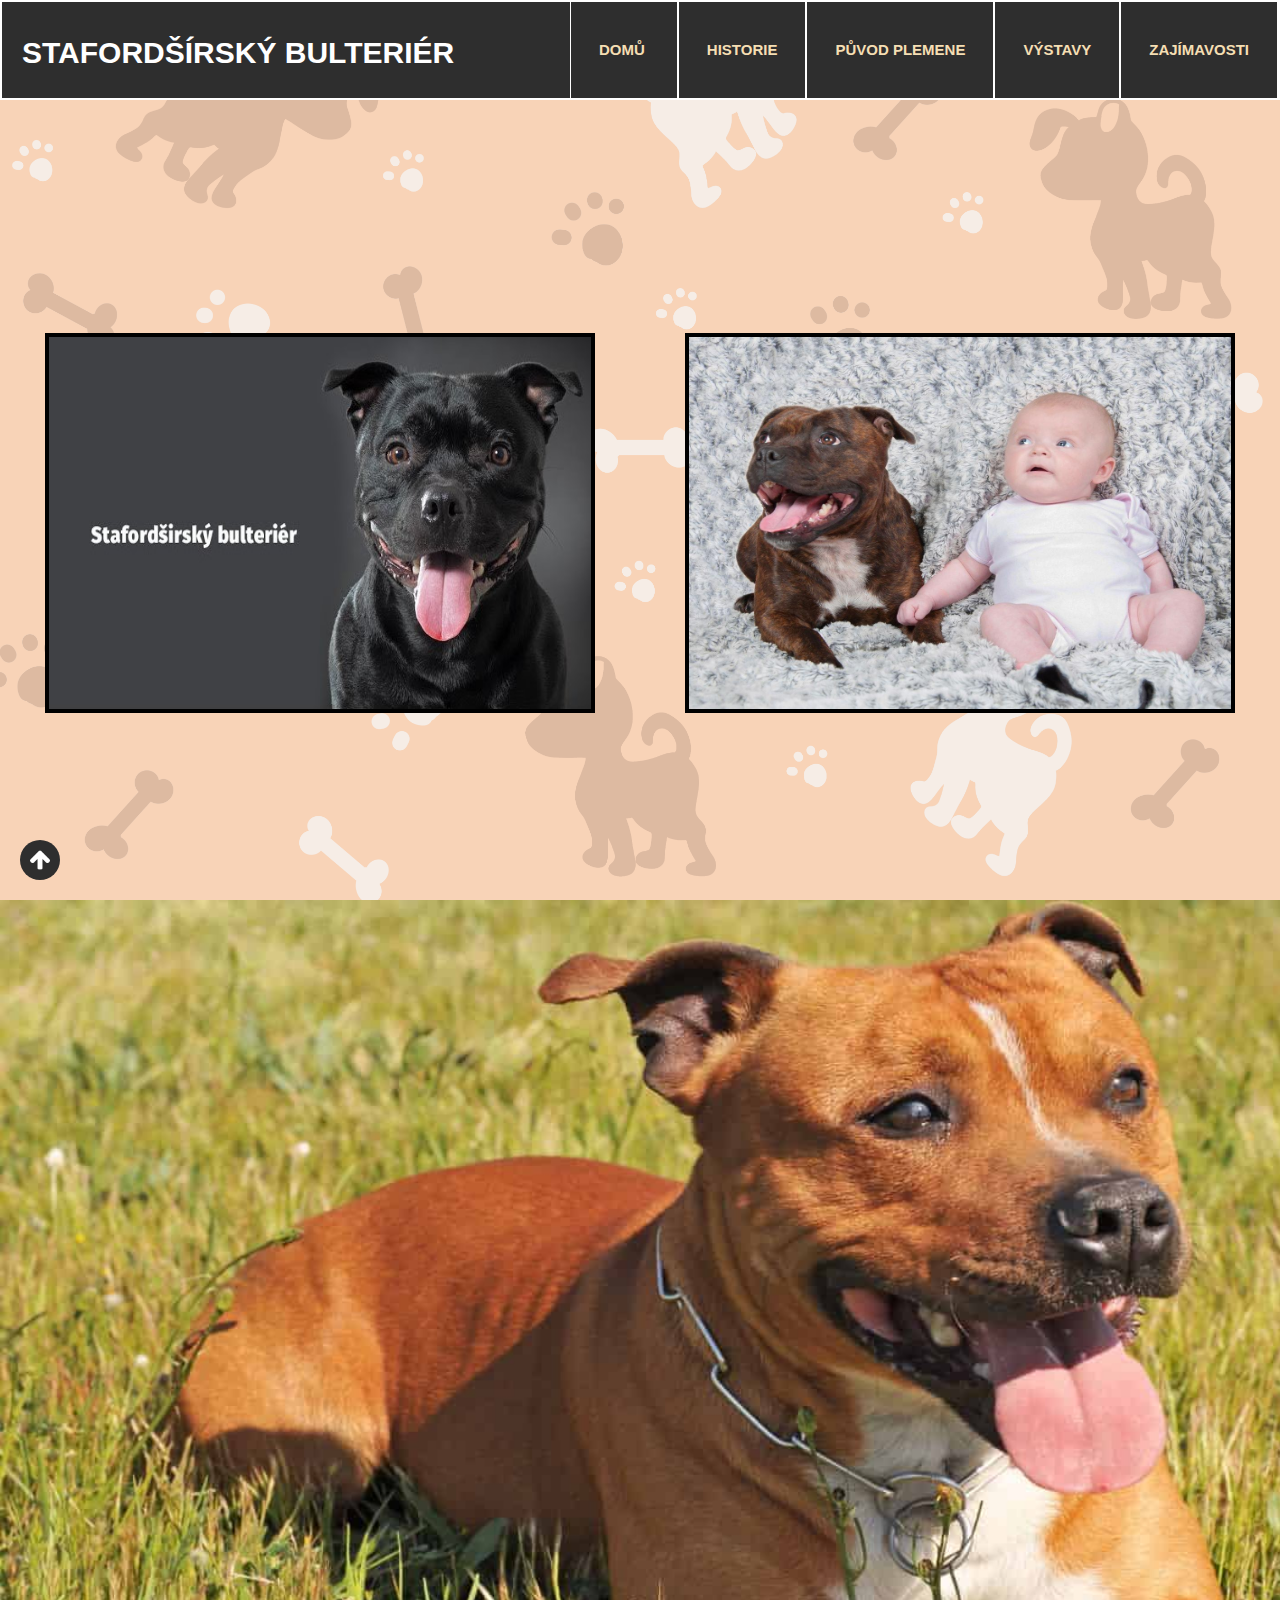
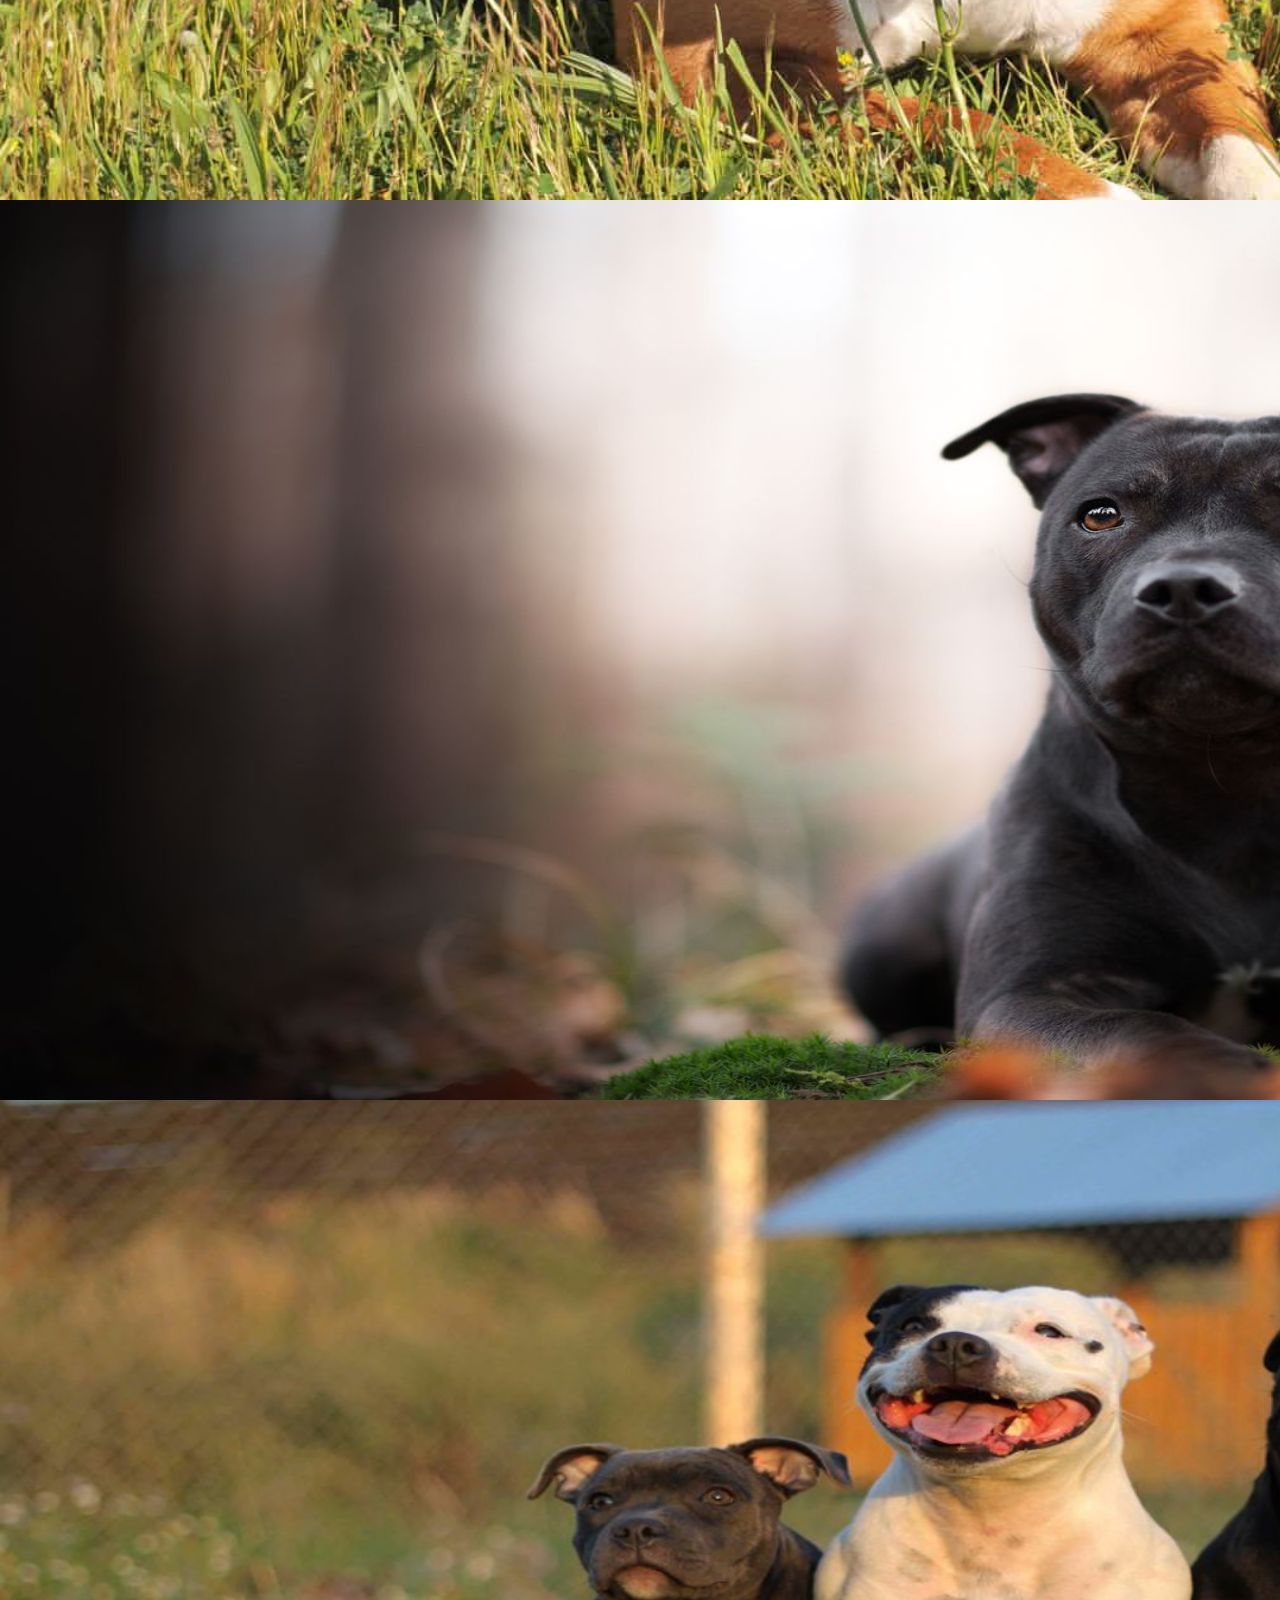
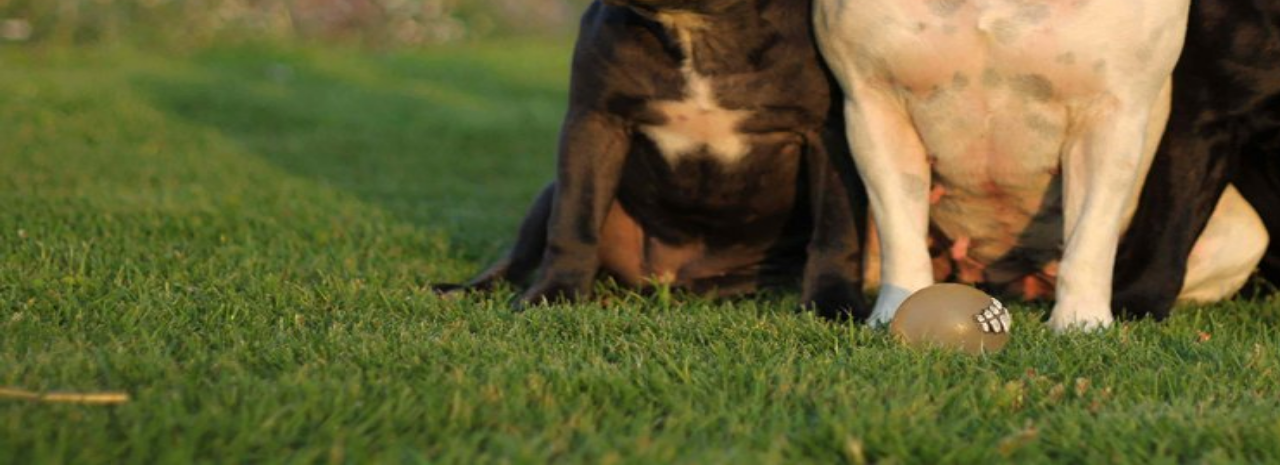
<file: index.html>
<html>
  <head>
    <title>STAFORDŠÍRSKÝ BULTERIÉR</title>
    <meta charset="UTF-8" />
    <meta name="viewport" content="width=device-width, initial-scale=1.0" />
    <link
      rel="stylesheet"
      href="https://cdnjs.cloudflare.com/ajax/libs/font-awesome/6.2.1/css/all.min.css"
      integrity="sha512-MV7K8+y+gLIBoVD59lQIYicR65iaqukzvf/nwasF0nqhPay5w/9lJmVM2hMDcnK1OnMGCdVK+iQrJ7lzPJQd1w=="
      crossorigin="anonymous"
      referrerpolicy="no-referrer">
    <link href="https://fonts.cdnfonts.com/css/built-titling" rel="stylesheet">
    <link href="style.css" rel="stylesheet" type="text/css" />
    <link href="https://fonts.googleapis.com/css2?family=Anton&family=Bebas+Neue&family=Hanalei+Fill&display=swap" rel="stylesheet">
    <link href="https://fonts.cdnfonts.com/css/gobold" rel="stylesheet"> 
  </head>
<body>
 <div class="banner">
  <div class="navbar">
    <a href="https://cs.wikipedia.org/wiki/Staford%C5%A1irsk%C3%BD_bulteri%C3%A9r" target="_blank"><h1 class="logo">STAFORDŠÍRSKÝ BULTERIÉR</h1></a>
     <ul>
      <li><a href="index.html">DOMŮ<i class="fa-solid fa-caret-down"></i></a>
        <div class="dropdown-menu">
          <ul>
          <li><a href="#page2">FOTO #1</a></li>
          <li><a href="#page3">FOTO #2</a></li>
          <li><a href="#page4">FOTO #3</a></li>
        </ul> 
        </div>
      </li>
      <li><a href="historie.html">HISTORIE</a></li>
      <li><a href="puvod.html">PŮVOD PLEMENE</a></li>
      <li><a href="vystavy.html">VÝSTAVY</a></li>
      <li><a href="zajimavosti.html">ZAJÍMAVOSTI<br></a></li>
     </ul>
    </div>
  </div>
  <a class="gotopbtn" href="#"><img class="resize7" src="img/upicon.png"></a>

  <div class="content">
    <div class="content1">
     <a href="https://www.youtube.com/watch?v=xibaQMFnZB0" target="_blank">
      <img style="border: 4px solid black" height="380px" width="550px" src="img/foto1.jpg">
    </a>
    </div>
    <div class="content2">
     <img style="border: 4px solid black" height="380px" width="550px" src="img/foto2.jpg">
    </div>
  </div>
 </div>
 <div class="img1" id="page2">
  <img width="1900px" height="965px" src="img/bg1.jpg">
</div>
<div class="img2" id="page3">
  <img width="1900px" height="965px" src="img/bg2.jpg">
</div>
<div class="img3" id="page4">
  <img width="1900px" height="965px" src="img/bg3.jpg">
</div>
</body>
</html>
</file>
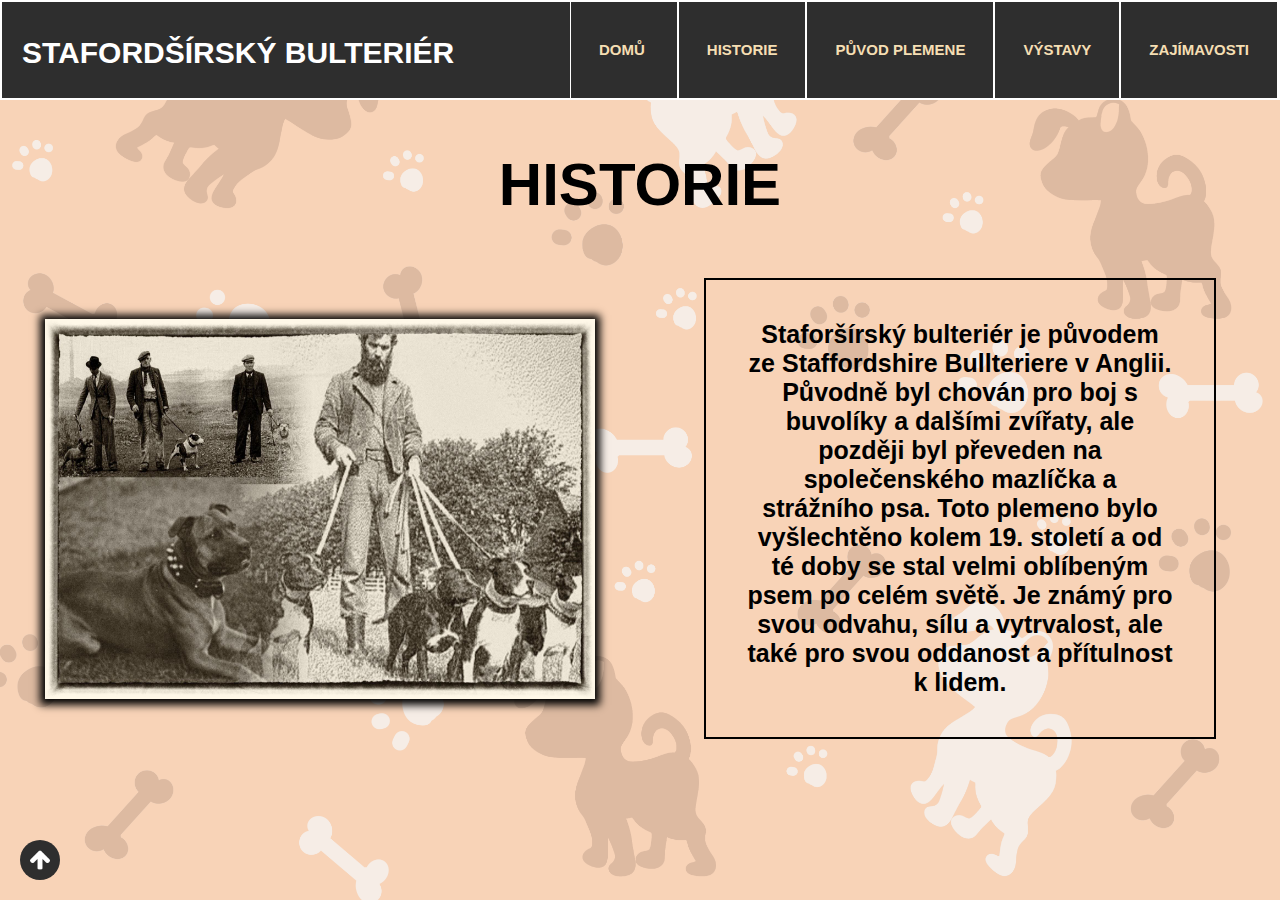
<file: historie.html>
<html>
  <head>
    <title>STAFORDŠÍRSKÝ BULTERIÉR</title>
    <meta charset="UTF-8" />
    <meta name="viewport" content="width=device-width, initial-scale=1.0" />
    <link
      rel="stylesheet"
      href="https://cdnjs.cloudflare.com/ajax/libs/font-awesome/6.2.1/css/all.min.css"
      integrity="sha512-MV7K8+y+gLIBoVD59lQIYicR65iaqukzvf/nwasF0nqhPay5w/9lJmVM2hMDcnK1OnMGCdVK+iQrJ7lzPJQd1w=="
      crossorigin="anonymous"
      referrerpolicy="no-referrer">
    <link href="https://fonts.cdnfonts.com/css/built-titling" rel="stylesheet">
    <link href="style.css" rel="stylesheet" type="text/css" />
    <link href="https://fonts.googleapis.com/css2?family=Anton&family=Bebas+Neue&family=Hanalei+Fill&display=swap" rel="stylesheet">
    <link href="https://fonts.cdnfonts.com/css/gobold" rel="stylesheet"> 
  </head>
<body>
 <div class="banner">
  <div class="navbar">
    <a href="https://cs.wikipedia.org/wiki/Staford%C5%A1irsk%C3%BD_bulteri%C3%A9r" target="_blank"><h1 class="logo">STAFORDŠÍRSKÝ BULTERIÉR</h1></a>
     <ul>
      <li><a href="index.html">DOMŮ<i class="fa-solid fa-caret-down"></i></a>
        <div class="dropdown-menu">
          <ul>
          <li><a href="index.html#page2">FOTO #1</a></li>
          <li><a href="index.html#page3">FOTO #2</a></li>
          <li><a href="index.html#page4">FOTO #3</a></li>
        </ul> 
        </div>
      </li>
      <li><a href="historie.html">HISTORIE</a></li>
      <li><a href="puvod.html">PŮVOD PLEMENE</a></li>
      <li><a href="vystavy.html">VÝSTAVY</a></li>
      <li><a href="zajimavosti.html">ZAJÍMAVOSTI<br></a></li>
     </ul>
    </div>
  </div>
  <a class="gotopbtn" href="#"><img class="resize7" src="img/upicon.png"></a>

  <h1>HISTORIE</h1>
  <div class="hist-content">
    <div class="hist-content1">
     <div class="hist-img">
      <img height="380px" width="550px" src="img/foto4.jpg">
     </div>
    </div>
    <div class="hist-content2">
     <div class="hist-text">
      <p>Staforšírský bulteriér je původem ze Staffordshire Bullteriere v Anglii. Původně byl chován pro boj s buvolíky a dalšími zvířaty, ale později byl převeden na společenského mazlíčka a strážního psa. Toto plemeno bylo vyšlechtěno kolem 19. století a od té doby se stal velmi oblíbeným psem po celém světě. Je známý pro svou odvahu, sílu a vytrvalost, ale také pro svou oddanost a přítulnost k lidem.</p>
    </div>
    </div>
  </div>
</file>
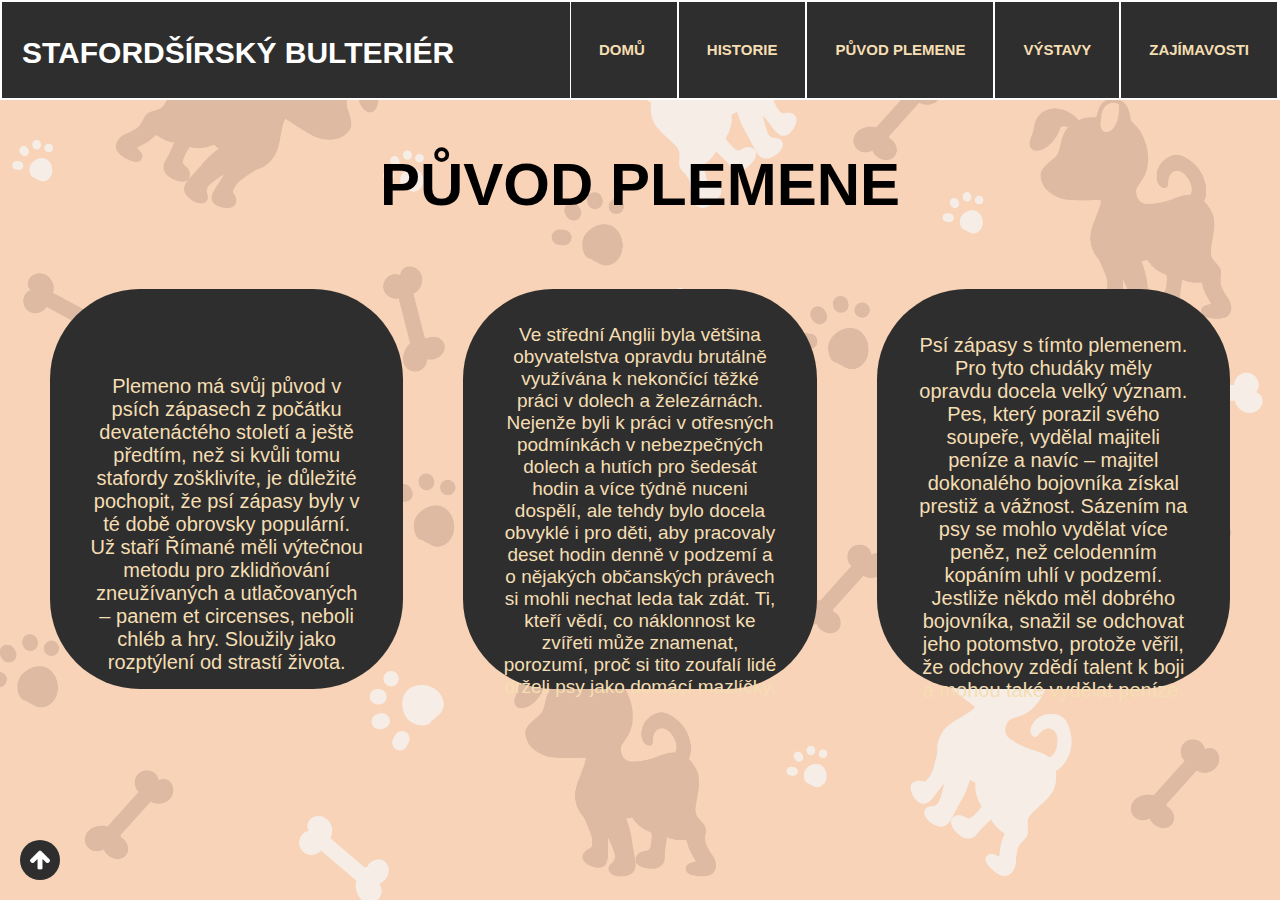
<file: puvod.html>
<html>
  <head>
    <title>STAFORDŠÍRSKÝ BULTERIÉR</title>
    <meta charset="UTF-8" />
    <meta name="viewport" content="width=device-width, initial-scale=1.0" />
    <link
      rel="stylesheet"
      href="https://cdnjs.cloudflare.com/ajax/libs/font-awesome/6.2.1/css/all.min.css"
      integrity="sha512-MV7K8+y+gLIBoVD59lQIYicR65iaqukzvf/nwasF0nqhPay5w/9lJmVM2hMDcnK1OnMGCdVK+iQrJ7lzPJQd1w=="
      crossorigin="anonymous"
      referrerpolicy="no-referrer">
    <link href="https://fonts.cdnfonts.com/css/built-titling" rel="stylesheet">
    <link href="style.css" rel="stylesheet" type="text/css" />
    <link href="https://fonts.googleapis.com/css2?family=Anton&family=Bebas+Neue&family=Hanalei+Fill&display=swap" rel="stylesheet">
    <link href="https://fonts.cdnfonts.com/css/gobold" rel="stylesheet"> 
  </head>
<body>
 <div class="banner">
  <div class="navbar">
    <a href="https://cs.wikipedia.org/wiki/Staford%C5%A1irsk%C3%BD_bulteri%C3%A9r" target="_blank"><h1 class="logo">STAFORDŠÍRSKÝ BULTERIÉR</h1></a>
     <ul>
      <li><a href="index.html">DOMŮ<i class="fa-solid fa-caret-down"></i></a>
        <div class="dropdown-menu">
          <ul>
          <li><a href="index.html#page2">FOTO #1</a></li>
          <li><a href="index.html#page3">FOTO #2</a></li>
          <li><a href="index.html#page4">FOTO #3</a></li>
        </ul> 
        </div>
      </li>
      <li><a href="historie.html">HISTORIE</a></li>
      <li><a href="puvod.html">PŮVOD PLEMENE</a></li>
      <li><a href="vystavy.html">VÝSTAVY</a></li>
      <li><a href="zajimavosti.html">ZAJÍMAVOSTI<br></a></li>
     </ul>
    </div>
  </div>
  <a class="gotopbtn" href="#"><img class="resize7" src="img/upicon.png"></a>
  
  <h1>PŮVOD PLEMENE</h1>
  <div class="box">
    <div class="card1">
      <p style="text-align: center;">Plemeno má svůj původ v psích zápasech z počátku devatenáctého století a ještě předtím, než si kvůli tomu stafordy zošklivíte, je důležité pochopit, že psí zápasy byly v té době obrovsky populární. Už staří Římané měli výtečnou metodu pro zklidňování zneužívaných a utlačovaných – panem et circenses, neboli chléb a hry. Sloužily jako rozptýlení od strastí života.</p>
    </div>
    <div class="card2">
      <p>Ve střední Anglii byla většina obyvatelstva opravdu brutálně využívána k nekončící těžké práci v dolech a železárnách. Nejenže byli k práci v otřesných podmínkách v nebezpečných dolech a hutích pro šedesát hodin a více týdně nuceni dospělí, ale tehdy bylo docela obvyklé i pro děti, aby pracovaly deset hodin denně v podzemí a o nějakých občanských právech si mohli nechat leda tak zdát. Ti, kteří vědí, co náklonnost ke zvířeti může znamenat, porozumí, proč si tito zoufalí lidé drželi psy jako domácí mazlíčky.</p>
    </div>
    <div class="card3">
      <p>Psí zápasy s tímto plemenem. Pro tyto chudáky měly opravdu docela velký význam. Pes, který porazil svého soupeře, vydělal majiteli peníze a navíc – majitel dokonalého bojovníka získal prestiž a vážnost. Sázením na psy se mohlo vydělat více peněz, než celodenním kopáním uhlí v podzemí. Jestliže někdo měl dobrého bojovníka, snažil se odchovat jeho potomstvo, protože věřil, že odchovy zdědí talent k boji a mohou také vydělat peníze.</p>
      </div>
  </div>
  </body>
</file>
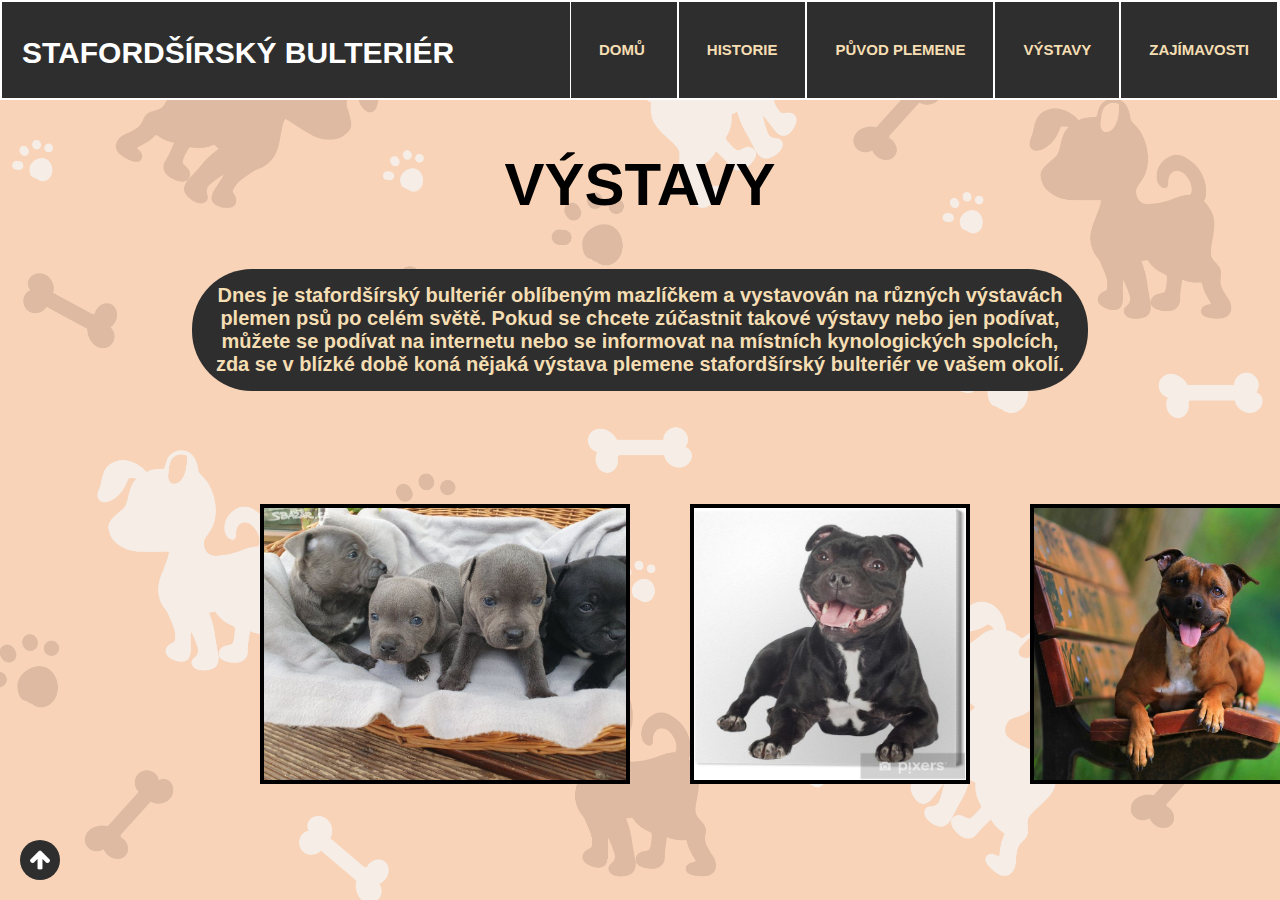
<file: vystavy.html>
<html>
  <head>
    <title>STAFORDŠÍRSKÝ BULTERIÉR</title>
    <meta charset="UTF-8" />
    <meta name="viewport" content="width=device-width, initial-scale=1.0" />
    <link
      rel="stylesheet"
      href="https://cdnjs.cloudflare.com/ajax/libs/font-awesome/6.2.1/css/all.min.css"
      integrity="sha512-MV7K8+y+gLIBoVD59lQIYicR65iaqukzvf/nwasF0nqhPay5w/9lJmVM2hMDcnK1OnMGCdVK+iQrJ7lzPJQd1w=="
      crossorigin="anonymous"
      referrerpolicy="no-referrer">
    <link href="https://fonts.cdnfonts.com/css/built-titling" rel="stylesheet">
    <link href="style.css" rel="stylesheet" type="text/css" />
    <link href="https://fonts.googleapis.com/css2?family=Anton&family=Bebas+Neue&family=Hanalei+Fill&display=swap" rel="stylesheet">
    <link href="https://fonts.cdnfonts.com/css/gobold" rel="stylesheet"> 
  </head>
<body>
 <div class="banner">
  <div class="navbar">
    <a href="https://cs.wikipedia.org/wiki/Staford%C5%A1irsk%C3%BD_bulteri%C3%A9r" target="_blank"><h1 class="logo">STAFORDŠÍRSKÝ BULTERIÉR</h1></a>
     <ul>
      <li><a href="index.html">DOMŮ<i class="fa-solid fa-caret-down"></i></a>
        <div class="dropdown-menu">
          <ul>
          <li><a href="index.html#page2">FOTO #1</a></li>
          <li><a href="index.html#page3">FOTO #2</a></li>
          <li><a href="index.html#page4">FOTO #3</a></li>
        </ul> 
        </div>
      </li>
      <li><a href="historie.html">HISTORIE</a></li>
      <li><a href="puvod.html">PŮVOD PLEMENE</a></li>
      <li><a href="vystavy.html">VÝSTAVY</a></li>
      <li><a href="zajimavosti.html">ZAJÍMAVOSTI<br></a></li>
     </ul>
    </div>
  </div>
  <a class="gotopbtn" href="#"><img class="resize7" src="img/upicon.png"></a>
  
  <h1>VÝSTAVY</h1>
 <div class="text">
  <p>Dnes je stafordšírský bulteriér oblíbeným mazlíčkem a vystavován na různých výstavách plemen psů po celém světě. Pokud se chcete zúčastnit takové výstavy nebo jen podívat, můžete se podívat na internetu nebo se informovat na místních kynologických spolcích, zda se v blízké době koná nějaká výstava plemene stafordšírský bulteriér ve vašem okolí.</p>
 </div>
 <div class="foto">
    <img style="border: 4px solid black" height="280px" width="370px" src="img/foto5.jpg">
    <img style="border: 4px solid black" height="280px" width="280px" src="img/foto6.jpg">
    <img style="border: 4px solid black" height="280px" width="370px" src="img/foto7.jpg">
 </div>
 </body>
</file>
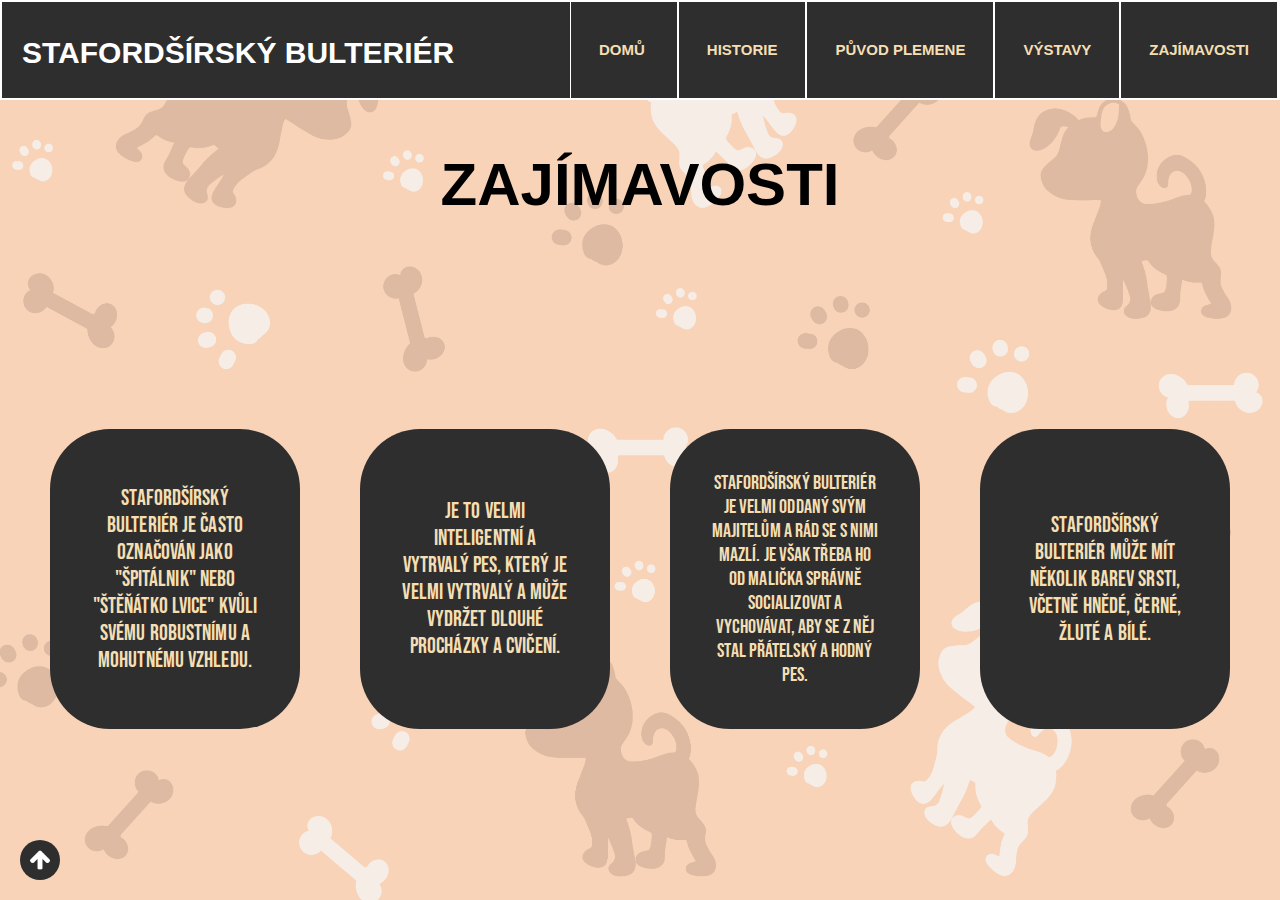
<file: zajimavosti.html>
<html>
  <head>
    <title>STAFORDŠÍRSKÝ BULTERIÉR</title>
    <meta charset="UTF-8" />
    <meta name="viewport" content="width=device-width, initial-scale=1.0" />
    <link
      rel="stylesheet"
      href="https://cdnjs.cloudflare.com/ajax/libs/font-awesome/6.2.1/css/all.min.css"
      integrity="sha512-MV7K8+y+gLIBoVD59lQIYicR65iaqukzvf/nwasF0nqhPay5w/9lJmVM2hMDcnK1OnMGCdVK+iQrJ7lzPJQd1w=="
      crossorigin="anonymous"
      referrerpolicy="no-referrer">
    <link href="https://fonts.cdnfonts.com/css/built-titling" rel="stylesheet">
    <link href="style.css" rel="stylesheet" type="text/css" />
    <link href="https://fonts.googleapis.com/css2?family=Anton&family=Bebas+Neue&family=Hanalei+Fill&display=swap" rel="stylesheet">
    <link href="https://fonts.cdnfonts.com/css/gobold" rel="stylesheet"> 
  </head>
<body>
 <div class="banner">
  <div class="navbar">
    <a href="https://cs.wikipedia.org/wiki/Staford%C5%A1irsk%C3%BD_bulteri%C3%A9r" target="_blank"><h1 class="logo">STAFORDŠÍRSKÝ BULTERIÉR</h1></a>
     <ul>
      <li><a href="index.html">DOMŮ<i class="fa-solid fa-caret-down"></i></a>
        <div class="dropdown-menu">
          <ul>
          <li><a href="index.html#page2">FOTO #1</a></li>
          <li><a href="index.html#page3">FOTO #2</a></li>
          <li><a href="index.html#page4">FOTO #3</a></li>
        </ul> 
        </div>
      </li>
      <li><a href="historie.html">HISTORIE</a></li>
      <li><a href="puvod.html">PŮVOD PLEMENE</a></li>
      <li><a href="vystavy.html">VÝSTAVY</a></li>
      <li><a href="zajimavosti.html">ZAJÍMAVOSTI<br></a></li>
     </ul>
    </div>
  </div>
  <a class="gotopbtn" href="#"><img class="resize7" src="img/upicon.png"></a>
  
  <h1>ZAJÍMAVOSTI</h1>
  <div class="zaj-box">
    <div class="zaj1">
        <i class="fa-solid fa-dog"></i> 
      <p>Stafordšírský bulteriér je často označován jako "špitálnik" nebo "štěňátko lvice" kvůli svému robustnímu a mohutnému vzhledu.</p>
    </div>
    <div class="zaj2">
        <i class="fa-solid fa-brain"></i>
      <p>Je to velmi inteligentní a vytrvalý pes, který je velmi vytrvalý a může vydržet dlouhé procházky a cvičení.</p>
    </div>
    <div class="zaj3">
        <i class="fa-solid fa-heart"></i>
      <p>Stafordšírský bulteriér je velmi oddaný svým majitelům a rád se s nimi mazlí. Je však třeba ho od malička správně socializovat a vychovávat, aby se z něj stal přátelský a hodný pes.</p>
      </div>
      <div class="zaj4">
        <i class="fa-solid fa-paw"></i>
      <p>Stafordšírský bulteriér může mít několik barev srsti, včetně hnědé, černé, žluté a bílé.</p>
      </div>
  </div>
</file>
<file: style.css>
* {
    padding: 0px;
    margin: 0px;
    font-family: "arial";
    box-sizing: border-box;
    outline:none;
    text-decoration: none;
  }
  body{
    background-image: url("img/bg.png");
    background-color: #cccccc;
    background-position: center;
    background-size: cover;
}
html{
  scroll-behavior: smooth;
  }
  .navbar{
    background: rgb(46, 46, 46);
    width: 100%;
    height:100px;
    display: flex;
    justify-content: space-between;
    align-items: center;
    padding-left: 20px;
    position: relative;
    border: 2px solid white;
  }
  .logo{
    font-size: 30px;
    color: white;
  }
  .navbar ul {
    list-style: none;
    display: flex;
  }
  .navbar h1{
    margin-bottom: 45px;
  }
  .navbar ul li {
    padding: 39px 28px;
    position: relative;
    border: 1px solid white;
  }
  .navbar ul li a {
    font-size: 15px;
    color: wheat;
    font-weight: bold;
    text-decoration: none;
  }
  .navbar ul li a:hover {
    color: white;
    transform: scale(1.1);
  }
  .logo:hover{
    color: wheat;
    cursor: pointer;
    transform: scale(1.02);
  }
  .content {
    width: 100%;
    margin: 0 auto;
    display: flex;
    align-items: center;
    justify-content: center;
    float: left;
    position: absolute;
  }
  .content1{
    margin: 0 auto;
    display: flex;
    align-items: center;
    width: 50%;
    float:left;
    justify-content: center;
    height: 645px;
    margin-top: 100px;
  }
  .content2{
    margin: 0 auto;
    display: flex;
    align-items: center;
    width: 50%;
    float:left;
    justify-content: center;
    height: 645px;
    margin-top: 100px;
  }
  .hist-content {
    width: 100%;
    margin: 0 auto;
    display: flex;
    align-items: center;
    justify-content: center;
    float: left;
    position: absolute;
    top:26.5%;
    height: 60vh;
  }
  .hist-content1{
    margin: 0 auto;
    display: flex;
    align-items: center;
    width: 50%;
    float:left;
    justify-content: center;
    height: 645px;
  }
  .hist-content2{
    margin: 0 auto;
    display: flex;
    align-items: center;
    width: 50%;
    float:left;
    justify-content: center;
    height: 645px;
  }
  .hist-text{
    position: relative;
    text-align: center;
    width: 80%;
    font-size: 25px;
    font-weight: bold;
    border: 2px solid black;
    padding: 40px;
  }
  .hist-img{
    box-shadow: rgb(0, 0, 0) 0px 1px 8px 5px;
  }
  h1 {
    text-align: center;
    margin-top:50px;
    font-size: 60px;
  }
  .hist-img:hover{
    transform: scale(1.1);
    cursor: pointer;
  }
  .hist-text:hover{
    transform: scale(1.1);
  }
.content1 img:hover{
  cursor: pointer;
  transform: scale(1.05);
}
.content2 img:hover{
  transform: scale(1.05);
}
.box{
  width: 100%;
  padding: 0 20px;
  display: flex;
  justify-content: center;
}
.card1{
	height: 400px;
	width: 500px;
  padding-right: 40px;
  padding-left: 40px;
	border-radius: 90px;
	margin: 2px 30px;
  text-align: center;
  background: rgb(46, 46, 46);
  margin-top: 70px;
  color: wheat;
  justify-content: center;
  align-items: center;
  align-content: center;
  place-items: center;
}
.card2{
	height: 400px;
	width: 500px;
  padding-right: 40px;
  padding-left: 40px;
	border-radius: 90px;
	margin: 30px;
  text-align: center;
  background: rgb(46, 46, 46);
  margin-top: 70px;
  color: wheat;
  justify-content: center;
  align-items: center;
  align-content: center;
  place-items: center;
}
.card3{
	height: 400px;
	width: 500px;
  padding-right: 40px;
  padding-left: 40px;
	border-radius: 90px;
	margin: 30px;
  text-align: center;
  background: rgb(46, 46, 46);
  margin-top: 70px;
  color: wheat;
  justify-content: center;
  align-items: center;
  align-content: center;
  place-items: center;
}
.card1 p{
  display: block;
  text-align: center;
  padding-top:70px;
  font-family:'Franklin Gothic Medium', 'Arial Narrow', Arial, sans-serif;
  font-size: 20px;
}
.card2 p{
  display: block;
  text-align: center;
  padding-top:35px;
  font-family:'Franklin Gothic Medium', 'Arial Narrow', Arial, sans-serif;
  font-size: 19px;
}
.card3 p{
  display: block;
  text-align: center;
  padding-top:45px;
  font-family:'Franklin Gothic Medium', 'Arial Narrow', Arial, sans-serif;
  font-size: 20px;
}
.card1:hover{
  transform: scale(1.05);
  cursor:pointer;
  background: black;
  color: white;
}
.card2:hover{
  transform: scale(1.05);
  cursor:pointer;
  background: black;
  color: white;
}
.card3:hover{
  transform: scale(1.05);
  cursor:pointer;
  background: black;
  color: white;
}
.text{
  width:70%;
  left: 15%;
  position: absolute;
  text-align: center;
  margin-top: 50px;
  font-size: 20px;
  font-weight: bold;
  background: rgb(46, 46, 46);
  padding:15px;
  color: wheat;
  border-radius: 60px;
}
.foto{
  display: flex;
  top: 56%;
  left: 18%;
  position: absolute;
}
.foto img{
  margin: 0px 30px;
}
.foto img:hover{
  transform: scale(1.05);
}
.fa-dog{
  font-size: 60px;
  margin-top: 20px;
  color: white;
  margin-bottom: 20px;
}
.fa-brain{
  font-size: 60px;
  margin-top: 20px;
  color: white;
  margin-bottom: 20px;
}
.fa-heart{
  font-size: 60px;
  margin-top: 20px;
  color: white;
  margin-bottom: 20px;
  
}
.fa-paw{
  font-size: 60px;
  margin-top: 20px;
  color: white;
  margin-bottom: 20px;
}

.zaj1{
	height: 300px;
	width: 300px;
  padding-right: 40px;
  padding-left: 40px;
	border-radius: 60px;
	margin: 2px 30px;
  text-align: center;
  background: rgb(46, 46, 46);
  margin-top: 70px;
  color: wheat;
  justify-content: center;
  align-items: center;
  align-content: center;
  place-items: center;
  font-size: 22px;
  font-family: "anton";
}
.zaj1 p{
  font-family: "bebas neue";
  font-weight: 100;
  letter-spacing: .1;
}
.zaj2 p{
  font-family: "bebas neue";
  font-weight: 100;
  letter-spacing: .1;
}
.zaj3 p{
  font-family: "bebas neue";
  font-weight: 100;
  letter-spacing: .1;
}
.zaj4 p{
  font-family: "bebas neue";
  font-weight: 100;
  letter-spacing: .1;
}
.zaj2{
	height: 300px;
	width: 300px;
  padding-right: 40px;
  padding-left: 40px;
	border-radius: 60px;
	margin: 30px;
  text-align: center;
  background: rgb(46, 46, 46);
  margin-top: 70px;
  color: wheat;
  justify-content: center;
  align-items: center;
  align-content: center;
  place-items: center;
  font-size: 22px;
}
.zaj3{
	height: 300px;
	width: 300px;
  padding-right: 40px;
  padding-left: 40px;
	border-radius: 60px;
	margin: 30px;
  text-align: center;
  background: rgb(46, 46, 46);
  margin-top: 70px;
  color: wheat;
  justify-content: center;
  align-items: center;
  align-content: center;
  place-items: center;
  font-size: 20px;
}
.zaj4{
	height: 300px;
	width: 300px;
  padding-right: 40px;
  padding-left: 40px;
	border-radius: 60px;
	margin: 30px;
  text-align: center;
  background: rgb(46, 46, 46);
  margin-top: 70px;
  color: wheat;
  justify-content: center;
  align-items: center;
  align-content: center;
  place-items: center;
  font-size: 22px;
}
.zaj1:hover{
  background: pink;
  border: 2px solid black;
  color:black;
  cursor: pointer;
  transform: scale(1.1);
}
.zaj2:hover{
  background: pink;
  border: 2px solid black;
  color:black;
  cursor: pointer;
  transform: scale(1.1);
}
.zaj3:hover{
  background: pink;
  border: 2px solid black;
  color:black;
  cursor: pointer;
  transform: scale(1.1);
}
.zaj4:hover{
  background: pink;
  border: 2px solid black;
  color:black;
  cursor: pointer;
  transform: scale(1.1);
}
.zaj-box{
  width: 100%;
  padding: 0 20px;
  display: flex;
  justify-content: center;
  margin-top: 140px;
}
.fa-solid {
  margin-left: 4px;
  padding-top: 3px;
}
.dropdown-menu {
  display: none;
  position: absolute;
  left: 18%;
  top: 90%;
  background: rgb(46, 46, 46);
}
.dropdown-menu ul{
  display: block;
  margin: 1px;
}
.dropdown-menu ul li{
 padding: 5px;
}
.navbar ul li:hover .dropdown-menu {
  display: block;
  position: absolute;
  left: 16.5%;
  top: 65%;
  background-color: rgb(46, 46, 46);
  z-index: 1;
}

.navbar ul li:hover .dropdown-menu ul {
  display: block;
  margin: 1px;
}

.navbar ul li:hover .dropdown-menu ul li {
  padding: 5px;
}
.img1{
  top: 100%;
  position: absolute;
}
.img2{
  top: 200%;
  position: absolute;
}
.img3{
  top: 300%;
  position: absolute;
}
.gotopbtn{
  position: fixed;
  width: 40px;
  height: 40px;
  border-radius: 50px;
  background-color: rgb(46, 46, 46);
  bottom: 20px;
  left: 20px;
  font-size: 10px;
  z-index: 10;
  text-align: center;
}
.gotopbtn img{
  padding-top: 10px;
  
}
.resize7{
  width: 20px;
  height: auto;
}
</file>
